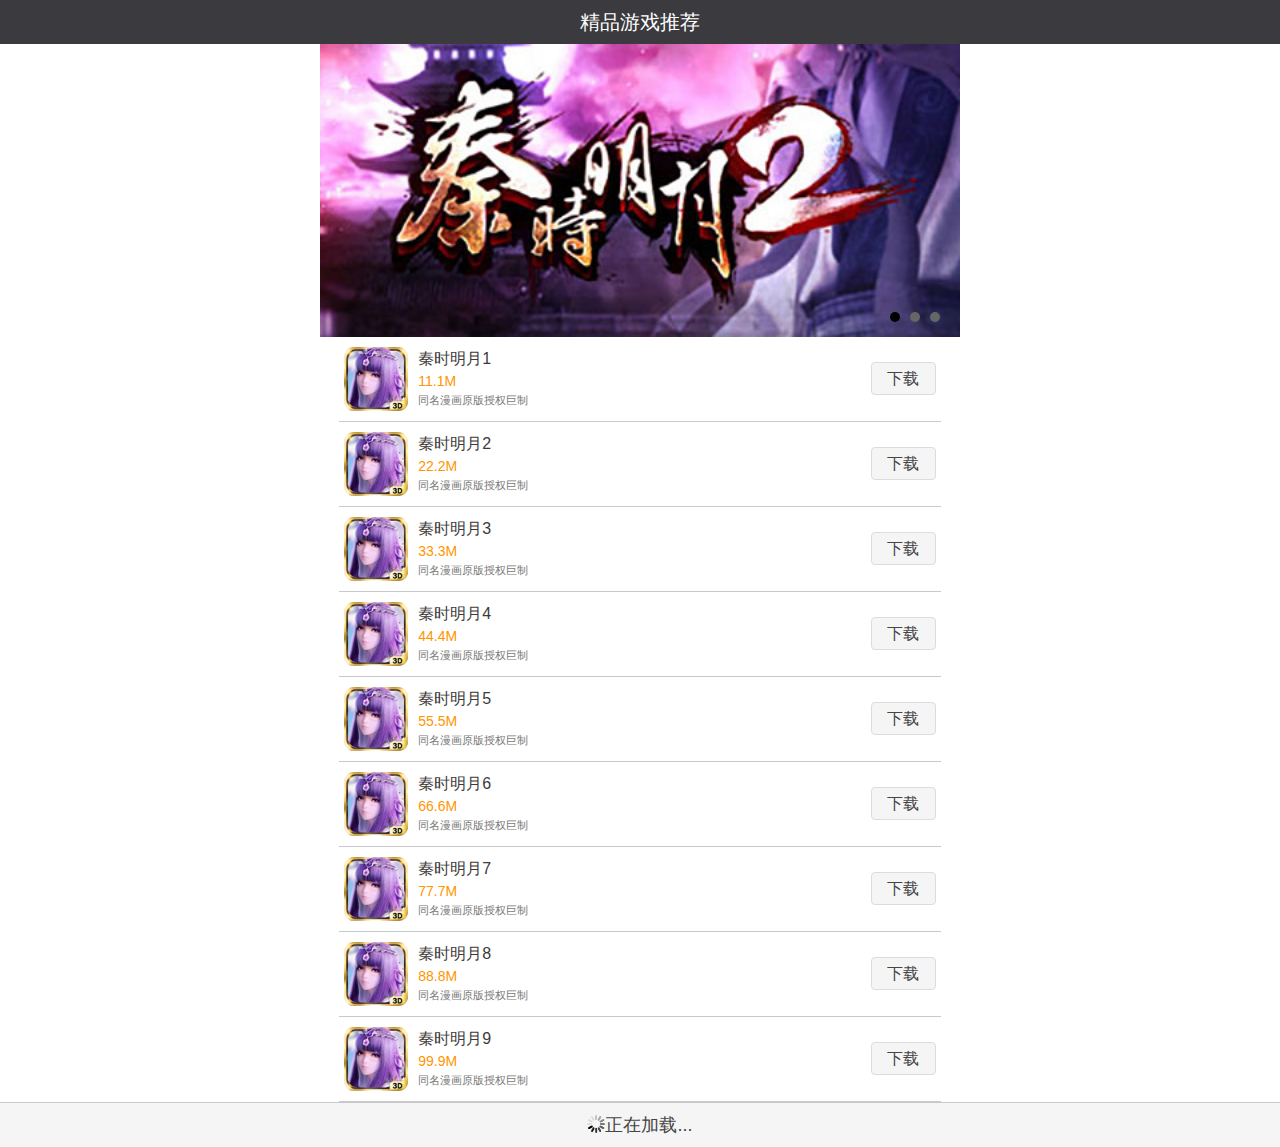
<file: index.html>
<!doctype html>
<html manifest="offline.manifest">
<head>
<meta charset="utf-8">
<meta name="viewport" content="initial-scale=1.0, maximum-scale=1.0, minimum-scale=1.0, user-scalable=no">
<title>index</title>
</head>

<body>
<script type="text/javascript" src="js/offline.js"></script>
<link rel="stylesheet" href="css/main.css">
<script type="text/javascript" src="js/jquery-1.11.0.min.js"></script>
<script type="text/javascript" src="js/jquery.bxslider.min.js"></script>
<script type="text/javascript" src="js/main.js"></script>
<input id="page" type="hidden" value="index">
</body>
</html>
</file>
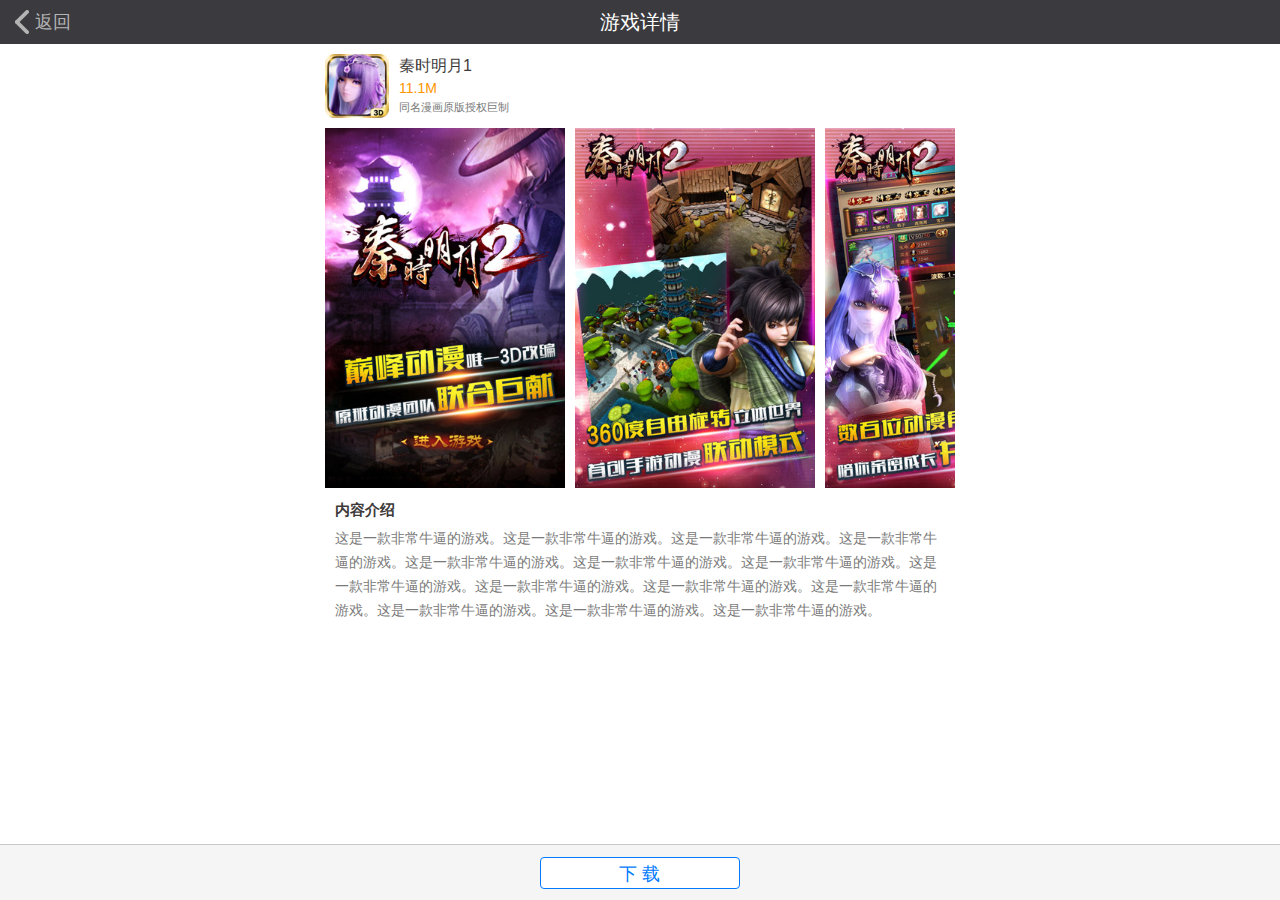
<file: detail.html>
<!doctype html>
<html>
<head>
<meta charset="utf-8">
<meta name="viewport" content="initial-scale=1.0, maximum-scale=1.0, minimum-scale=1.0, user-scalable=no">
<title>detail</title>
</head>

<body>
<script type="text/javascript" src="js/offline.js"></script>
<link rel="stylesheet" href="css/main.css">
<script type="text/javascript" src="js/jquery-1.11.0.min.js"></script>
<script type="text/javascript" src="js/jquery.bxslider.min.js"></script>
<script type="text/javascript" src="js/main.js"></script>
<input id="page" type="hidden" value="detail">
</body>
</html>
</file>
<file: css/main.css>
/* *********
 *    author:Jason He
 *    version:1.0.0
 *    Date:2014-12-25
 *    file:main.css
 ********* */

/**
 * BxSlider v4.1.2 - Fully loaded, responsive content slider
 * http://bxslider.com
 *
 * Written by: Steven Wanderski, 2014
 * http://stevenwanderski.com
 * (while drinking Belgian ales and listening to jazz)
 *
 * CEO and founder of bxCreative, LTD
 * http://bxcreative.com
 */


/** RESET AND LAYOUT
===================================*/

.bx-wrapper {
	position: relative;
	margin: 0 auto 60px;
	padding: 0;
	*zoom: 1;
}

.bx-wrapper img {
	max-width: 100%;
	display: block;
}

/** THEME
===================================*/

.bx-wrapper .bx-viewport {
	-moz-box-shadow: 0 0 5px #ccc;
	-webkit-box-shadow: 0 0 5px #ccc;
	box-shadow: 0 0 5px #ccc;
	border:  5px solid #fff;
	left: -5px;
	background: #fff;
	
	/*fix other elements on the page moving (on Chrome)*/
	-webkit-transform: translatez(0);
	-moz-transform: translatez(0);
    	-ms-transform: translatez(0);
    	-o-transform: translatez(0);
    	transform: translatez(0);
}

.bx-wrapper .bx-pager,
.bx-wrapper .bx-controls-auto {
	position: absolute;
	bottom: -30px;
	width: 100%;
}

/* LOADER */

.bx-wrapper .bx-loading {
	min-height: 50px;
	background: url(../images/bx_loader.gif) center center no-repeat #fff;
	height: 100%;
	width: 100%;
	position: absolute;
	top: 0;
	left: 0;
	z-index: 2000;
}

/* PAGER */

.bx-wrapper .bx-pager {
	text-align: center;
	font-size: .85em;
	font-family: Arial;
	font-weight: bold;
	color: #666;
	padding-top: 20px;
}

.bx-wrapper .bx-pager .bx-pager-item,
.bx-wrapper .bx-controls-auto .bx-controls-auto-item {
	display: inline-block;
	*zoom: 1;
	*display: inline;
}

.bx-wrapper .bx-pager.bx-default-pager a {
	background: #666;
	text-indent: -9999px;
	display: block;
	width: 10px;
	height: 10px;
	margin: 0 5px;
	outline: 0;
	-moz-border-radius: 5px;
	-webkit-border-radius: 5px;
	border-radius: 5px;
}

.bx-wrapper .bx-pager.bx-default-pager a:hover,
.bx-wrapper .bx-pager.bx-default-pager a.active {
	background: #000;
}

/* DIRECTION CONTROLS (NEXT / PREV) */

.bx-wrapper .bx-prev {
	left: 10px;
	background: url(images/controls.png) no-repeat 0 -32px;
}

.bx-wrapper .bx-next {
	right: 10px;
	background: url(images/controls.png) no-repeat -43px -32px;
}

.bx-wrapper .bx-prev:hover {
	background-position: 0 0;
}

.bx-wrapper .bx-next:hover {
	background-position: -43px 0;
}

.bx-wrapper .bx-controls-direction a {
	position: absolute;
	top: 50%;
	margin-top: -16px;
	outline: 0;
	width: 32px;
	height: 32px;
	text-indent: -9999px;
	z-index: 9999;
}

.bx-wrapper .bx-controls-direction a.disabled {
	display: none;
}

/* AUTO CONTROLS (START / STOP) */

.bx-wrapper .bx-controls-auto {
	text-align: center;
}

.bx-wrapper .bx-controls-auto .bx-start {
	display: block;
	text-indent: -9999px;
	width: 10px;
	height: 11px;
	outline: 0;
	background: url(images/controls.png) -86px -11px no-repeat;
	margin: 0 3px;
}

.bx-wrapper .bx-controls-auto .bx-start:hover,
.bx-wrapper .bx-controls-auto .bx-start.active {
	background-position: -86px 0;
}

.bx-wrapper .bx-controls-auto .bx-stop {
	display: block;
	text-indent: -9999px;
	width: 9px;
	height: 11px;
	outline: 0;
	background: url(images/controls.png) -86px -44px no-repeat;
	margin: 0 3px;
}

.bx-wrapper .bx-controls-auto .bx-stop:hover,
.bx-wrapper .bx-controls-auto .bx-stop.active {
	background-position: -86px -33px;
}

/* PAGER WITH AUTO-CONTROLS HYBRID LAYOUT */

.bx-wrapper .bx-controls.bx-has-controls-auto.bx-has-pager .bx-pager {
	text-align: left;
	width: 80%;
}

.bx-wrapper .bx-controls.bx-has-controls-auto.bx-has-pager .bx-controls-auto {
	right: 0;
	width: 35px;
}

/* IMAGE CAPTIONS */

.bx-wrapper .bx-caption {
	position: absolute;
	bottom: 0;
	left: 0;
	background: #666\9;
	background: rgba(80, 80, 80, 0.75);
	width: 100%;
}

.bx-wrapper .bx-caption span {
	color: #fff;
	font-family: Arial;
	display: block;
	font-size: .85em;
	padding: 10px;
}

/* reset bxslider */
.bx-wrapper{
	margin:0;
	}
.bx-wrapper .bx-viewport{
	border:none;
	box-shadow:none;
	top:0;
	left:0;
	}
.bx-wrapper .bx-pager, .bx-wrapper .bx-controls-auto{
	bottom:5px;
	right:15px;
	width:auto;
	}

/* reset */
*{
	margin:0; padding:0;
	}
a{
	outline:none;
	blr:expression(this.onFocus=this.blur());
	text-decoration:none;
	}
a:focus{
	outline:none;
	}
body{
	font:12px/20px Arial, "Microsoft YaHei";
	color:#595959;
	text-align:center;
	}
img{
	border:none;
	}
ul{
	list-style:none;
	}
.clearfix{
	*zoom:1;
	}
.clearfix:before,.clearfix:after{
	display:table;
	line-height:0;
	content:"";
	}
.clearfix:after{
	clear:both;
	}

/* global */
body{
	padding-top:44px;
	}
header{
	position:fixed;
	top:0;
	left:0;
	z-index:1;
	width:100%;
	height:44px;
	background:#3b3a3e;
	font-size:20px;
	line-height:44px;
	color:#fff;
	text-align:center;
	}
.back{
	display:block;
	position:absolute;
	left:15px;
	top:0;
	padding-left:20px;
	background:url(../images/back_nor.png) left center no-repeat;
	font-size:18px;
	color:#b4b4b5;
	}
.back:active{
	background:url(../images/back_hl.png) left center no-repeat;
	color:#fff;
	}
.main_wrap{
	max-width:640px;
	min-width:320px;
	margin:0 auto;
	}
.game_list{
	width:94%;
	box-sizing:border-box;
	margin:0 auto;
	padding:10px 5px;
	border-bottom:1px solid #c8c9ca;
	}
.game_wrap{
	display:inline-block;
	width:214px;
	float:left;
	}
.game_icon{
	width:64px;
	float:left;
	}
.game_info{
	float:left;
	margin-left:10px;
	text-align:left;
	}
.game_name{
	width:140px;
	height:24px;
	font-size:16px;
	line-height:24px;
	color:#3e3a39;
	overflow:hidden;
	}
.game_size{
	width:140px;
	height:20px;
	font-size:14px;
	color:#ff9500;
	overflow:hidden;
	}
.game_intro{
	width:140px;
	height:18px;
	font-size:11px;
	line-height:18px;
	color:#797979;
	overflow:hidden;
	}
.tip{
	position:fixed;
	bottom:80px;
	left:50%;
	width:100px;
	height:40px;
	margin-left:-40px;
	background:rgba(0,0,0,0.7);
	border-radius:5px;
	color:#fff;
	font-size:14px;
	line-height:40px;
	text-align:center;
	}

/* index */
.banner img{
	width:640px;
	}
.download_btn{
	display:inline-block;
	width:65px;
	height:33px;
	float:right;
	box-sizing:border-box;
	margin-top:15px;
	background:#f5f5f5;
	border:1px solid #dbdcdc;
	border-radius:4px;
	font-size:16px;
	line-height:31px;
	color:#454545;
	text-align:center;
	}
.download_btn:active{
	background:#dbdcdc;
	}
.footer{
	width:100%;
	height:44px;
	background:#f5f5f5;
	border-top:1px solid #c8c9ca;
	font-size:18px;
	line-height:44px;
	color:#454545;
	text-align:center;
	}
.footer img{
	display:inline-block;
	width:18px;
	margin-bottom:-2px;
	}

/* detail */
.detail_title{
	width:100%;
	border:none;
	}
.detail_info{
	width:76%;
	}
.detail_name,.detail_size,.detail_intro{
	width:100%;
	}
.screenshot_wrap{
	width:100%;
	box-sizing:border-box;
	padding:0 5px;
	overflow:hidden;
	}
.screenshot img{
	width:240px;
	}
.detail_main{
	width:100%;
	box-sizing:border-box;
	padding:10px 15px;
	margin-bottom:56px;
	}
.detail_header{
	font-size:15px;
	line-height:24px;
	color:#3e3a39;
	text-align:left;
	}
.detail_body{
	margin-top:4px;
	font-size:14px;
	line-height:24px;
	color:#797979;
	text-align:left;
	}
footer{
	position:fixed;
	bottom:0;
	left:0;
	width:100%;
	height:56px;
	box-sizing:border-box;
	padding-top:12px;
	background:#f5f5f5;
	border-top:1px solid #c8c9ca;
	}
.detail_download{
	display:block;
	width:200px;
	height:32px;
	box-sizing:border-box;
	margin:0 auto;
	background:#fff;
	border:1px solid #007aff;
	border-radius:4px;
	font-size:18px;
	line-height:32px;
	color:#007aff;
	text-align:center;
	}
.detail_download:active{
	background:#007aff;
	color:#fff;
	}
</file>
